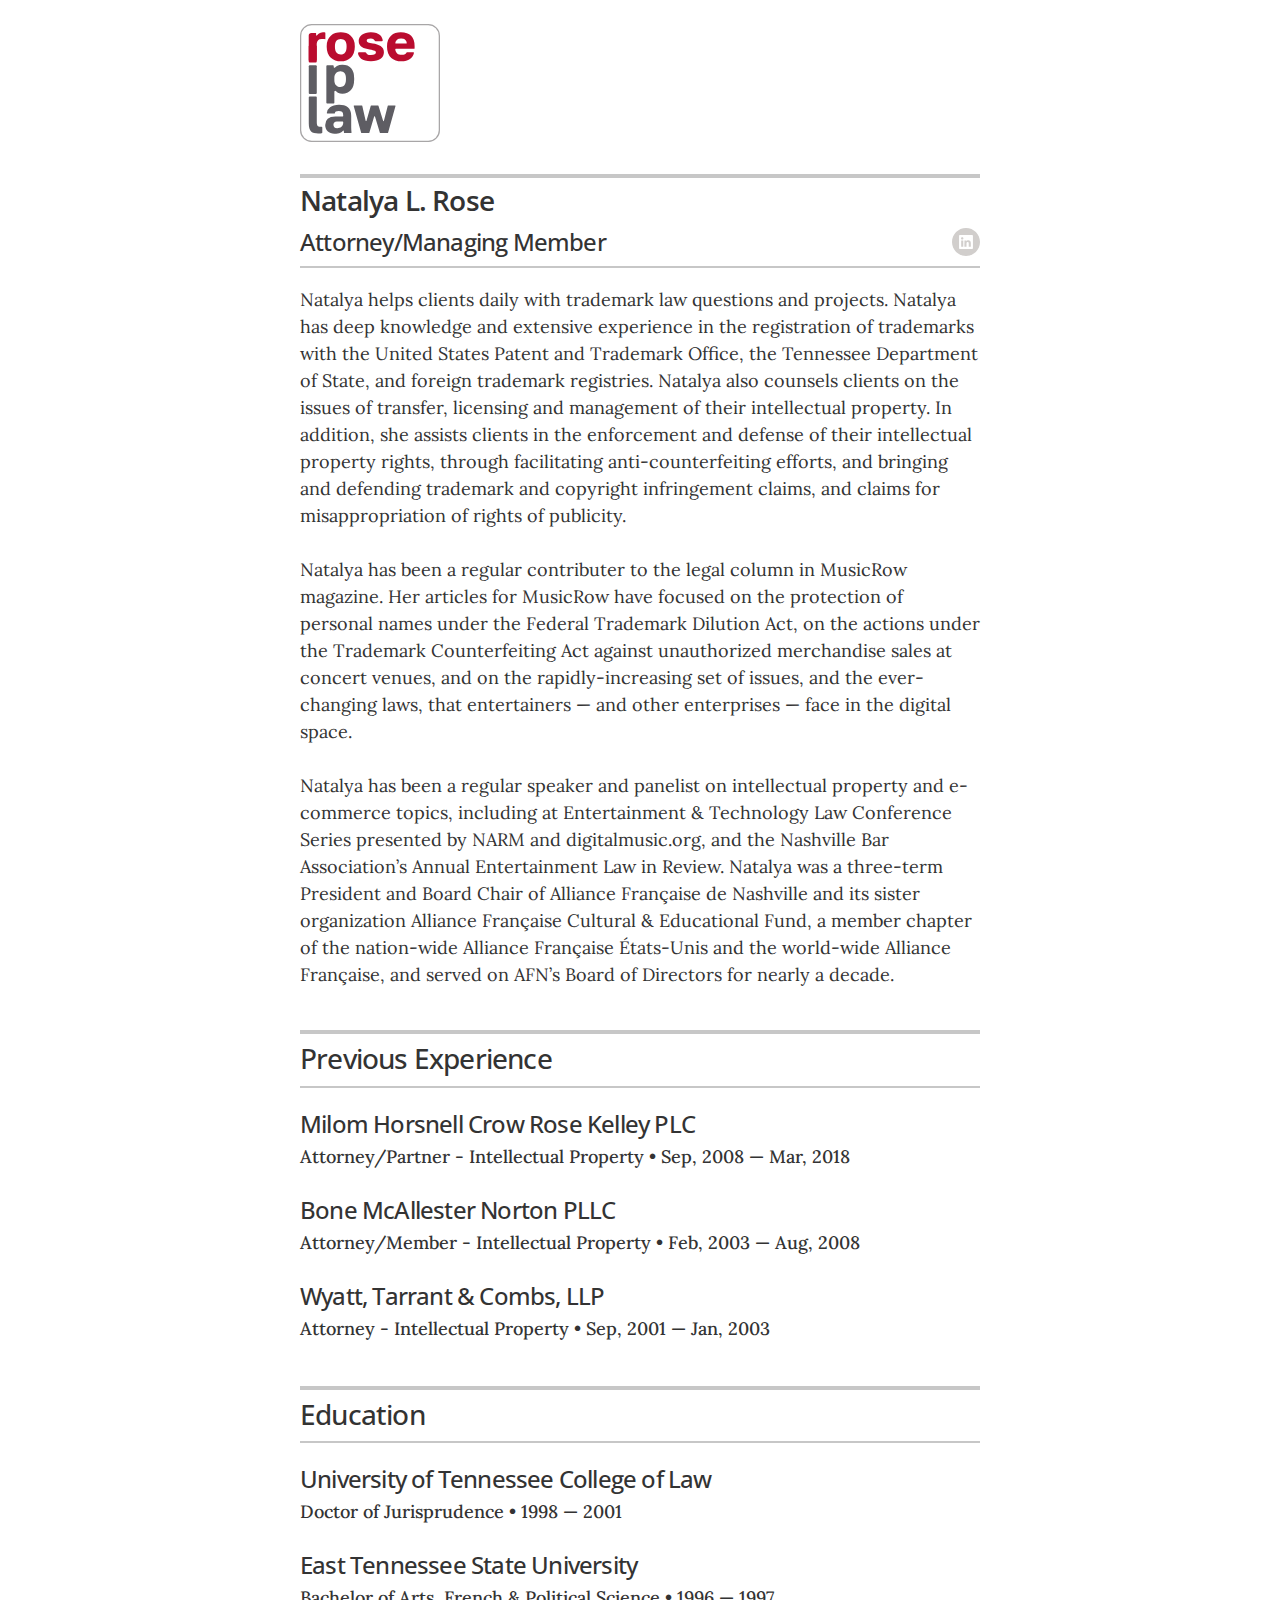
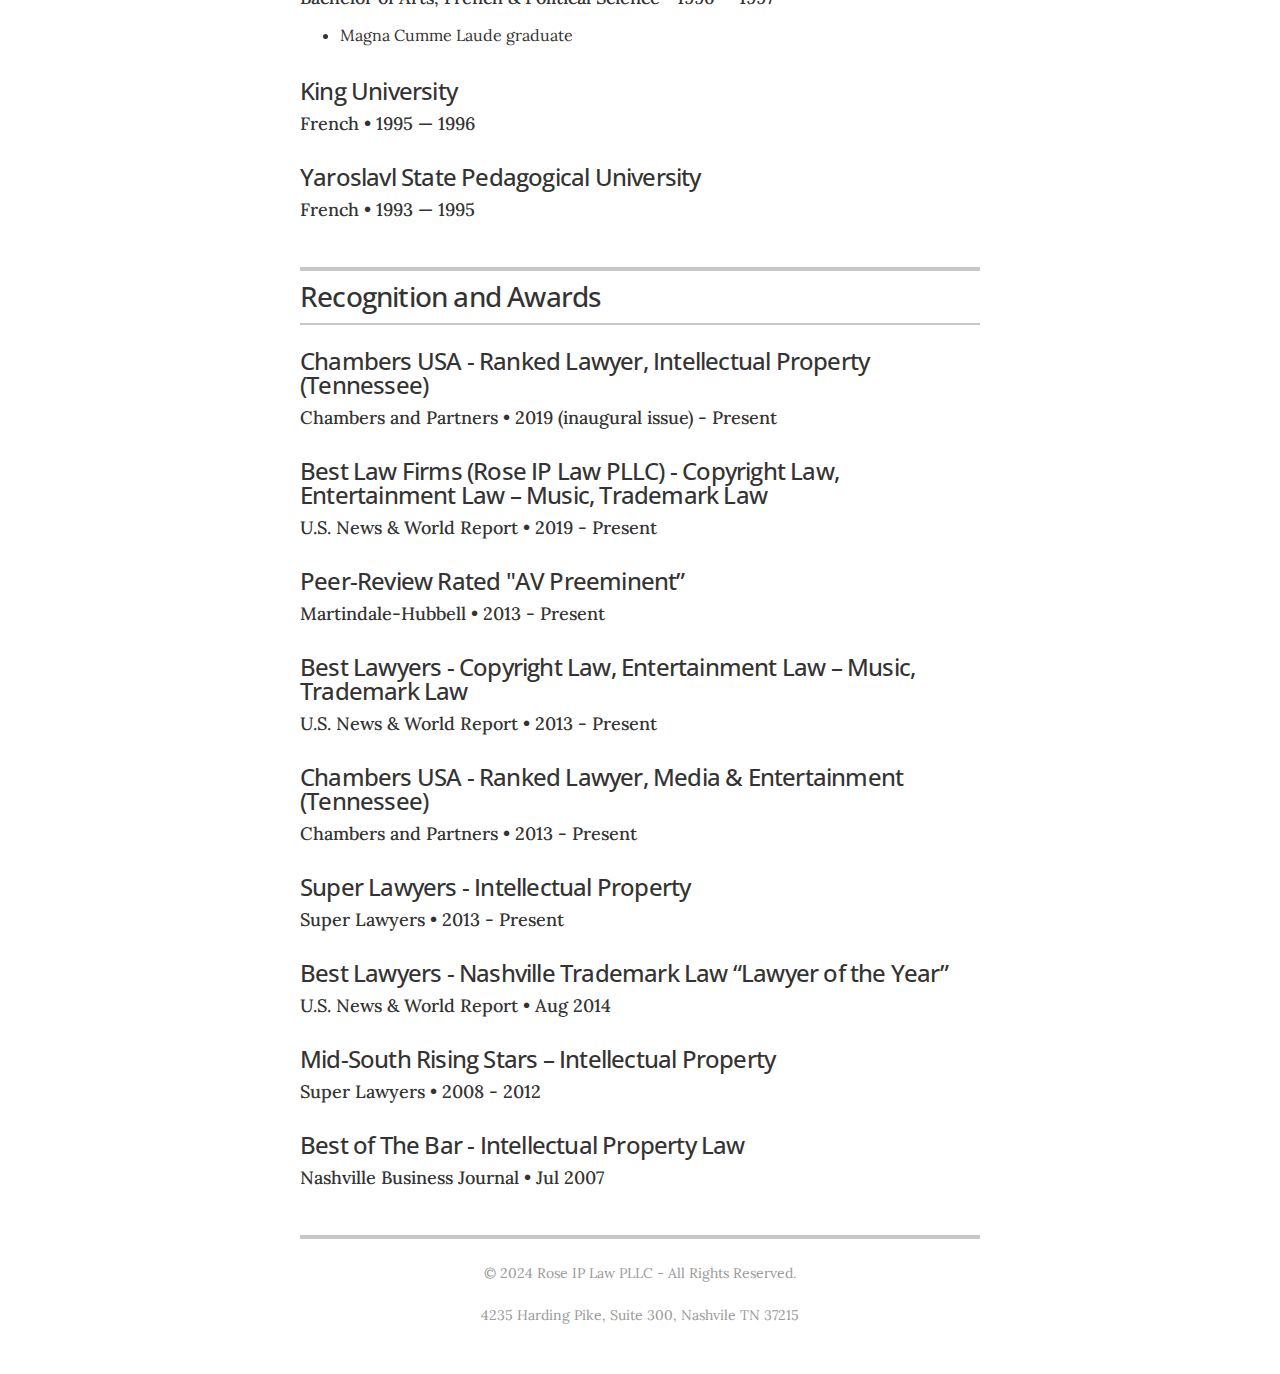
<file: index.html>
<!DOCTYPE html>
<html>
<head>
  <meta charset="utf-8">
  <meta http-equiv="X-UA-Compatible" content="IE=edge">
  <meta name="viewport" content="width=device-width, initial-scale=1">
  <title>Rose IP Law PLLC</title>
  <link href='https://fonts.googleapis.com/css?family=Lora:500|Open+Sans:500,600' rel='stylesheet' type='text/css'>
  <meta name="description" content="Natalya helps clients daily with trademark law questions and projects. Natalya has deep knowledge and extensive experience in the registration of trademarks with the United States Patent and Trademark Office, the Tennessee Department of State, and foreign trademark registries.">
  <meta name="og:image" content="https://roseiplaw.com/images/ril.jpg"/>
  <meta property="og:image:type" content="image/jpeg"/>
  <meta property="og:image:width" content="1200"/> 
  <meta property="og:image:height" content="627"/>
  <meta property="og:site_name" content="Rose IP Law PLLC"/>
  <meta property="og:title" content="Rose IP Law PLLC"/>
  <link rel="stylesheet" href="css/main.css">
  <link rel="canonical" href="https://roseiplaw.com/">
  <link rel="icon" type="image/x-icon" href="favicon.png" />
</head>
  <body class="theme-default">
    <div class="wrapper" itemscope itemtype="http://schema.org/Person">
      <header class="page-header">
        <img src="images/logo.svg" alt="Rose IP Law logo" class="avatar no-print" itemprop="image">
        <div class="title-bar no-print">
          <h2 class="header-title" itemprop="jobTitle">Natalya L. Rose</h2><h2 class="jt">Attorney/Managing Member</h2>

<ul class="icon-links">
  <li class="icon-link-item"><a href="https://www.linkedin.com/in/natalyarose" class="icon-link" itemprop="sameAs"><svg class="icon" xmlns="http://www.w3.org/2000/svg" xmlns:xlink="http://www.w3.org/1999/xlink" x="0px" y="0px"
   viewBox="0 0 28 28" enable-background="new 0 0 28 28" xml:space="preserve" width="28">
<path id="LinkedIn" fill="#D1CECC" d="M18.82,15.09v3.61h-2.09v-3.37c0-0.85-0.3-1.42-1.06-1.42c-0.58,0-0.92,0.39-1.07,0.77
  c-0.06,0.13-0.07,0.32-0.07,0.51v3.52h-2.09c0,0,0.03-5.71,0-6.3h2.09v0.89c0,0.01-0.01,0.01-0.01,0.02h0.01V13.3
  c0.28-0.43,0.77-1.04,1.89-1.04C17.79,12.25,18.82,13.16,18.82,15.09z M9.18,18.7h2.09v-6.3H9.18V18.7z M10.24,9.36
  c-0.72,0-1.19,0.47-1.19,1.09c0,0.61,0.45,1.09,1.16,1.09h0.01c0.73,0,1.18-0.48,1.18-1.09C11.39,9.84,10.95,9.36,10.24,9.36z
   M28,14c0,7.73-6.27,14-14,14S0,21.73,0,14S6.27,0,14,0S28,6.27,28,14z M20.93,8.02c0-0.55-0.46-1-1.02-1H8.09
  c-0.57,0-1.02,0.45-1.02,1v11.96c0,0.55,0.46,1,1.02,1h11.82c0.57,0,1.02-0.45,1.02-1V8.02z"/>
</svg>
</a></li></ul>
        </div>

        <div class="executive-summary" itemprop="description">
          <p>Natalya helps clients daily with trademark law questions and projects. Natalya has deep knowledge and extensive experience in the registration of trademarks with the United States Patent and Trademark Office, the Tennessee Department of State, and foreign trademark registries. Natalya also counsels clients on the issues of transfer, licensing and management of their intellectual property. In addition, she assists clients in the enforcement and defense of their intellectual property rights, through facilitating anti-counterfeiting efforts, and bringing and defending trademark and copyright infringement claims, and claims for misappropriation of rights of publicity.<br></br>Natalya has been a regular contributer to the legal column in MusicRow magazine. Her articles for MusicRow have focused on the protection of personal names under the Federal Trademark Dilution Act, on the actions under the Trademark Counterfeiting Act against unauthorized merchandise sales at concert venues, and on the rapidly-increasing set of issues, and the ever-changing laws, that entertainers — and other enterprises — face in the digital space.<br></br>Natalya has been a regular speaker and panelist on intellectual property and e-commerce topics, including at Entertainment & Technology Law Conference Series presented by NARM and digitalmusic.org, and the Nashville Bar Association’s Annual Entertainment Law in Review. Natalya was a three-term President and Board Chair of Alliance Française de Nashville and its sister organization Alliance Française Cultural & Educational Fund, a member chapter of the nation-wide Alliance Française États-Unis and the world-wide Alliance Française, and served on AFN’s Board of Directors for nearly a decade.</p>
        </div>
      </header>
      <section class="content-section">
        <header class="section-header">
          <h2>Previous Experience</h2>
        </header>

        <div class="resume-item" itemscope itemprop="worksFor" itemtype="http://schema.org/Organization">
          <h3 class="resume-item-title" itemprop="name">Milom Horsnell Crow Rose Kelley PLC</h3>
          <h4 class="resume-item-details" itemprop="description">Attorney/Partner - Intellectual Property &bull; Sep, 2008 &mdash; Mar, 2018</h4>
          <p class="resume-item-copy"></p>
        </div><!-- end of resume-item -->
        
        <div class="resume-item" itemscope itemprop="worksFor" itemtype="http://schema.org/Organization">
          <h3 class="resume-item-title" itemprop="name">Bone McAllester Norton PLLC</h3>
          <h4 class="resume-item-details" itemprop="description">Attorney/Member - Intellectual Property &bull; Feb, 2003  &mdash; Aug, 2008</h4>
          <p class="resume-item-copy"></p>
        </div><!-- end of resume-item -->
        
        <div class="resume-item" itemscope itemprop="worksFor" itemtype="http://schema.org/Organization">
          <h3 class="resume-item-title" itemprop="name">Wyatt, Tarrant & Combs, LLP</h3>
          <h4 class="resume-item-details" itemprop="description">Attorney - Intellectual Property &bull; Sep, 2001 &mdash; Jan, 2003</h4>
          <p class="resume-item-copy"></p>
        </div><!-- end of resume-item -->
        

      </section>
      <!-- end Experience -->
      <!-- begin Education -->
      <section class="content-section">
        <header class="section-header">
          <h2>Education</h2>
        </header>

        
        <div class="resume-item" itemscope itemprop="alumniOf" itemtype="http://schema.org/CollegeOrUniversity">
          <h3 class="resume-item-title" itemprop="name">University of Tennessee College of Law</h3>
          <h4 class="resume-item-details group" itemprop="description">Doctor of Jurisprudence &bull; 1998 &mdash; 2001</h4>
          <h5 class="resume-item-details award-title" itemprop="description"></h5>
          <p class="resume-item-copy" itemprop="description">
            <ul class="resume-item-list">
              
            </ul>


          <p class="resume-item-copy"></p>
        </div>
        
        <div class="resume-item" itemscope itemprop="alumniOf" itemtype="http://schema.org/CollegeOrUniversity">
          <h3 class="resume-item-title" itemprop="name">East Tennessee State University</h3>
          <h4 class="resume-item-details group" itemprop="description">Bachelor of Arts, French & Political Science &bull; 1996 &mdash; 1997</h4>
          <h5 class="resume-item-details award-title" itemprop="description"></h5>
          <p class="resume-item-copy" itemprop="description">
            <ul class="resume-item-list">
              
              <li>Magna Cumme Laude graduate</li>
              
            </ul>


          <p class="resume-item-copy"></p>
        </div>
        
        <div class="resume-item" itemscope itemprop="alumniOf" itemtype="http://schema.org/CollegeOrUniversity">
          <h3 class="resume-item-title" itemprop="name">King University</h3>
          <h4 class="resume-item-details group" itemprop="description">French &bull; 1995 &mdash; 1996</h4>
          <h5 class="resume-item-details award-title" itemprop="description"></h5>
          <p class="resume-item-copy" itemprop="description">
            <ul class="resume-item-list">
              
            </ul>


          <p class="resume-item-copy"></p>
        </div>
        
        <div class="resume-item" itemscope itemprop="alumniOf" itemtype="http://schema.org/CollegeOrUniversity">
          <h3 class="resume-item-title" itemprop="name">Yaroslavl State Pedagogical University</h3>
          <h4 class="resume-item-details group" itemprop="description">French &bull; 1993 &mdash; 1995</h4>
          <h5 class="resume-item-details award-title" itemprop="description"></h5>
          <p class="resume-item-copy" itemprop="description">
            <ul class="resume-item-list">
              
            </ul>


          <p class="resume-item-copy"></p>
        </div>
        
      </section>
      <!-- end Education -->
      <!-- begin Recognition -->
      <section class="content-section">

        <header class="section-header">
          <h2>Recognition and Awards</h2>
        </header>

        <div class="resume-item">
          <h3 class="resume-item-title" itemprop="award">Chambers USA - Ranked Lawyer, Intellectual Property (Tennessee)</h3>
          <h4 class="resume-item-details">Chambers and Partners &bull; 2019 (inaugural issue) - Present</h4>
          <p class="resume-item-copy"></p>
        </div>
        
        <div class="resume-item">
          <h3 class="resume-item-title" itemprop="award">Best Law Firms (Rose IP Law PLLC) - Copyright Law, Entertainment Law – Music, Trademark Law</h3>
          <h4 class="resume-item-details">U.S. News & World Report &bull; 2019 - Present</h4>
          <p class="resume-item-copy"></p>
        </div>
        
        <div class="resume-item">
          <h3 class="resume-item-title" itemprop="award">Peer-Review Rated "AV Preeminent”</h3>
          <h4 class="resume-item-details">Martindale-Hubbell &bull; 2013 - Present</h4>
          <p class="resume-item-copy"></p>
        </div>
        
        <div class="resume-item">
          <h3 class="resume-item-title" itemprop="award">Best Lawyers - Copyright Law, Entertainment Law – Music, Trademark Law</h3>
          <h4 class="resume-item-details">U.S. News & World Report &bull; 2013 - Present</h4>
          <p class="resume-item-copy"></p>
        </div>
        
        <div class="resume-item">
          <h3 class="resume-item-title" itemprop="award">Chambers USA - Ranked Lawyer, Media & Entertainment (Tennessee)</h3>
          <h4 class="resume-item-details">Chambers and Partners &bull; 2013 - Present</h4>
          <p class="resume-item-copy"></p>
        </div>
        
        <div class="resume-item">
          <h3 class="resume-item-title" itemprop="award">Super Lawyers - Intellectual Property</h3>
          <h4 class="resume-item-details">Super Lawyers &bull; 2013 - Present</h4>
          <p class="resume-item-copy"></p>
        </div>
        
        <div class="resume-item">
          <h3 class="resume-item-title" itemprop="award">Best Lawyers - Nashville Trademark Law “Lawyer of the Year”</h3>
          <h4 class="resume-item-details">U.S. News & World Report &bull; Aug 2014</h4>
          <p class="resume-item-copy"></p>
        </div>
        
        <div class="resume-item">
          <h3 class="resume-item-title" itemprop="award">Mid-South Rising Stars – Intellectual Property</h3>
          <h4 class="resume-item-details">Super Lawyers &bull; 2008 - 2012</h4>
          <p class="resume-item-copy"></p>
        </div>
        
        <div class="resume-item">
          <h3 class="resume-item-title" itemprop="award">Best of The Bar - Intellectual Property Law</h3>
          <h4 class="resume-item-details">Nashville Business Journal &bull; Jul 2007</h4>
          <p class="resume-item-copy"></p>
        </div>
        

      </section>
      <!-- end Recognition -->

      <footer class="page-footer">
        <p class="footer-line">© 2024 Rose IP Law PLLC - All Rights Reserved.<br></br>4235 Harding Pike, Suite 300, Nashvile TN 37215</p>
      </footer>

    </div>
<script data-goatcounter="https://wmnoeqcjyfjhjdl5lbx6.goatcounter.com/count"
        async src="//gc.zgo.at/count.js"></script>
  </body>
</html>
</file>
<file: css/main.css>
/*! normalize.css v3.0.3 | MIT License | github.com/necolas/normalize.css */html{font-family:sans-serif;text-size-adjust:100%}body{margin:0}article,aside,details,figcaption,figure,footer,header,hgroup,main,menu,nav,section,summary{display:block}audio,canvas,progress,video{display:inline-block;vertical-align:baseline}audio:not([controls]){display:none;height:0}[hidden],template{display:none}a{background-color:transparent}a:active,a:hover{outline:0}abbr[title]{border-bottom:1px dotted}b,strong{font-weight:bold}dfn{font-style:italic}h1{font-size:2em;margin:0.67em 0}mark{background:#ff0;color:#000}small{font-size:80%}sub,sup{font-size:75%;line-height:0;position:relative;vertical-align:baseline}sup{top:-0.5em}sub{bottom:-0.25em}img{border:0}svg:not(:root){overflow:hidden}figure{margin:1em 40px}hr{box-sizing:content-box;height:0}pre{overflow:auto}code,kbd,pre,samp{font-family:monospace, monospace;font-size:1em}button,input,optgroup,select,textarea{color:inherit;font:inherit;margin:0}button{overflow:visible}button,select{text-transform:none}button,html input[type="button"],input[type="reset"],input[type="submit"]{-webkit-appearance:button;cursor:pointer}button[disabled],html input[disabled]{cursor:default}button::-moz-focus-inner,input::-moz-focus-inner{border:0;padding:0}input{line-height:normal}input[type="checkbox"],input[type="radio"]{box-sizing:border-box;padding:0}input[type="number"]::-webkit-inner-spin-button,input[type="number"]::-webkit-outer-spin-button{height:auto}input[type="search"]{-webkit-appearance:textfield;box-sizing:content-box}input[type="search"]::-webkit-search-cancel-button,input[type="search"]::-webkit-search-decoration{-webkit-appearance:none}fieldset{border:1px solid #c0c0c0;margin:0 2px;padding:0.35em 0.625em 0.75em}legend{border:0;padding:0}textarea{overflow:auto}optgroup{font-weight:bold}table{border-collapse:collapse;border-spacing:0}td,th{padding:0}*{-webkit-box-sizing:border-box;-moz-box-sizing:border-box;box-sizing:border-box}html{background:#fff}body{font-family:"Lora", "Minion Pro", Palatino, Georgia, serif;color:#333;font-size:16px;line-height:1.5}.wrapper:before,.wrapper:after{content:"";display:table}.wrapper:after{clear:both}.wrapper{max-width:728px;padding:0 24px;margin:0 auto;zoom:1}.group:before,.group:after{content:"";display:table}.group:after{clear:both}.group{zoom:1}::-moz-selection{background:rgba(51,51,51,0.8);color:#fff;text-shadow:none}::selection{background:rgba(51,51,51,0.8);color:#fff;text-shadow:none}.container{width:980px;margin-right:auto;margin-left:auto}.container:before{display:table;content:""}.container:after{display:table;clear:both;content:""}.columns{margin-right:-10px;margin-left:-10px}.columns:before{display:table;content:""}.columns:after{display:table;clear:both;content:""}.column{float:left;padding-right:10px;padding-left:10px}.one-third{width:33.333333%}.two-thirds{width:66.666667%}.one-fourth{width:25%}.one-half{width:50%}.three-fourths{width:75%}.one-fifth{width:20%}.four-fifths{width:80%}.single-column{padding-right:10px;padding-left:10px}.table-column{display:table-cell;width:1%;padding-right:10px;padding-left:10px;vertical-align:top}.section-header{border-top:4px solid #c7c7c7;border-bottom:2px solid #c7c7c7;padding:.2rem 0 .4rem;margin-bottom:1.5rem}.section-header h2{font-family:"Open Sans", "Helvetica Neue", Helvetica, Arial, sans-serif;font-weight:500;font-size:1.75rem;letter-spacing:-.05rem;margin:0}.page-header{padding:1.5rem 0}.page-header .avatar{width:140px;max-width:100%;overflow:hidden;display:block}.page-header .header-name{font-family:"Open Sans", "Helvetica Neue", Helvetica, Arial, sans-serif;font-size:3rem;font-weight:900;text-align:center;letter-spacing:-.15rem;line-height:1;margin:1rem 0 0}.page-header .header-contact-info{font-family:"Open Sans", "Helvetica Neue", Helvetica, Arial, sans-serif;text-align:center}.page-header .header-contact-info p a{color:inherit}.page-header .title-bar{border-top:4px solid #c7c7c7;border-bottom:2px solid #c7c7c7;padding:.2rem 0 .4rem;margin-top:2rem;padding:.4rem 0}.page-header .title-bar:before{display:table;content:""}.page-header .title-bar:after{display:table;clear:both;content:""}.page-header .title-bar .header-title{font-family:"Open Sans", "Helvetica Neue", Helvetica, Arial, sans-serif;font-weight:600;font-size:1.75rem;line-height:2rem;letter-spacing:-.05rem;text-align:left;margin:0 0 .5rem}.page-header .title-bar .jt{font-family:"Open Sans", "Helvetica Neue", Helvetica, Arial, sans-serif;font-weight:500;font-size:1 rem;line-height:1 rem;letter-spacing:-.05rem;text-align:left;margin:0 0 .5rem}@media (min-width: 600px){.page-header .title-bar .jt{float:left;margin:0}}@media (min-width: 600px){.page-header .executive-summary{font-size:1.125rem}}.icon-links{margin:0;padding:0;list-style:none;position:relative;top:4px;text-align:center;border-top:2px solid #c7c7c7;padding-top:.4rem}@media (min-width: 600px){.icon-links{float:right;border-top:none;padding-top:0}}.icon-links .icon-link-item{display:inline-block;margin-left:5px}.icon-links .icon-link{display:inline-block}.icon-links .icon-link:hover .icon path{fill:#333;-webkit-transition:all 0.2s ease;-moz-transition:all 0.2s ease;transition:all 0.2s ease}.icon-links .icon{height:28px}.contact-button{-webkit-border-radius:3px;-moz-border-radius:3px;border-radius:3px;background-color:#efefef;text-decoration:none;text-align:center;display:block;margin:1.5rem auto;width:220px;font-size:1.375rem;font-family:"Open Sans", "Helvetica Neue", Helvetica, Arial, sans-serif;font-weight:300;color:#333;line-height:55px;-webkit-transition:all 0.2s ease;-moz-transition:all 0.2s ease;transition:all 0.2s ease}.contact-button:hover{background-color:#333;color:#fff}.contact-button.not-looking{width:400px}.content-section{margin:0 0 3rem}.content-section .resume-item{margin-bottom:2rem}.content-section .resume-item-title{font-family:"Open Sans", "Helvetica Neue", Helvetica, Arial, sans-serif;font-weight:500;margin:0 0 .75rem;font-size:1.5rem;letter-spacing:-.05rem;line-height:1}.content-section .resume-item-details{font-weight:500;font-size:1.125rem;margin:0 0 .75rem;line-height:1}.content-section .resume-item-details.award-title{font-size:1rem}.content-section .resume-item-title a,.content-section .resume-item-details a,.content-section .resume-item-copy a,.content-section .resume-item-list a{color:#333;text-decoration:none;border-bottom:1px solid}.content-section .resume-item-title a:hover,.content-section .resume-item-details a:hover,.content-section .resume-item-copy a:hover,.content-section .resume-item-list a:hover{border-bottom:none;color:#9c9c9c}.content-section .resume-item-copy{margin:.75rem 0 0}.page-footer{border-top:4px solid #c7c7c7;padding-top:1.5rem;text-align:center;margin-bottom:3rem}.page-footer .footer-line{margin:0;font-size:.875rem;color:#999}.page-footer .footer-line>a{font-weight:500;color:#333}.print-only{display:none !important}@media print{.no-print{display:none !important}.print-only{display:block !important}body{font-size:12px;line-height:1rem}.page-header{padding:1rem 0 .2rem}.page-header .header-name{font-family:"Open Sans", "Helvetica Neue", Helvetica, Arial, sans-serif;font-weight:500;font-size:2rem;margin:0 0 .2rem}.section-header{border-top:1px solid #c7c7c7;border-bottom:1px solid #c7c7c7;padding:.2rem 0 .2rem;margin-bottom:1rem}.section-header h2{font-size:1.2rem;line-height:1.5rem}.content-section{margin:0 0 1rem}.content-section .resume-item{margin-bottom:1rem}.content-section .resume-item-title{font-size:16px;line-height:.7em}.content-section .resume-item-details{font-size:12px;margin:0 0 .75rem;line-height:.7em;font-style:italic}.content-section .resume-item-details.award-title{font-size:11px}}
</file>
